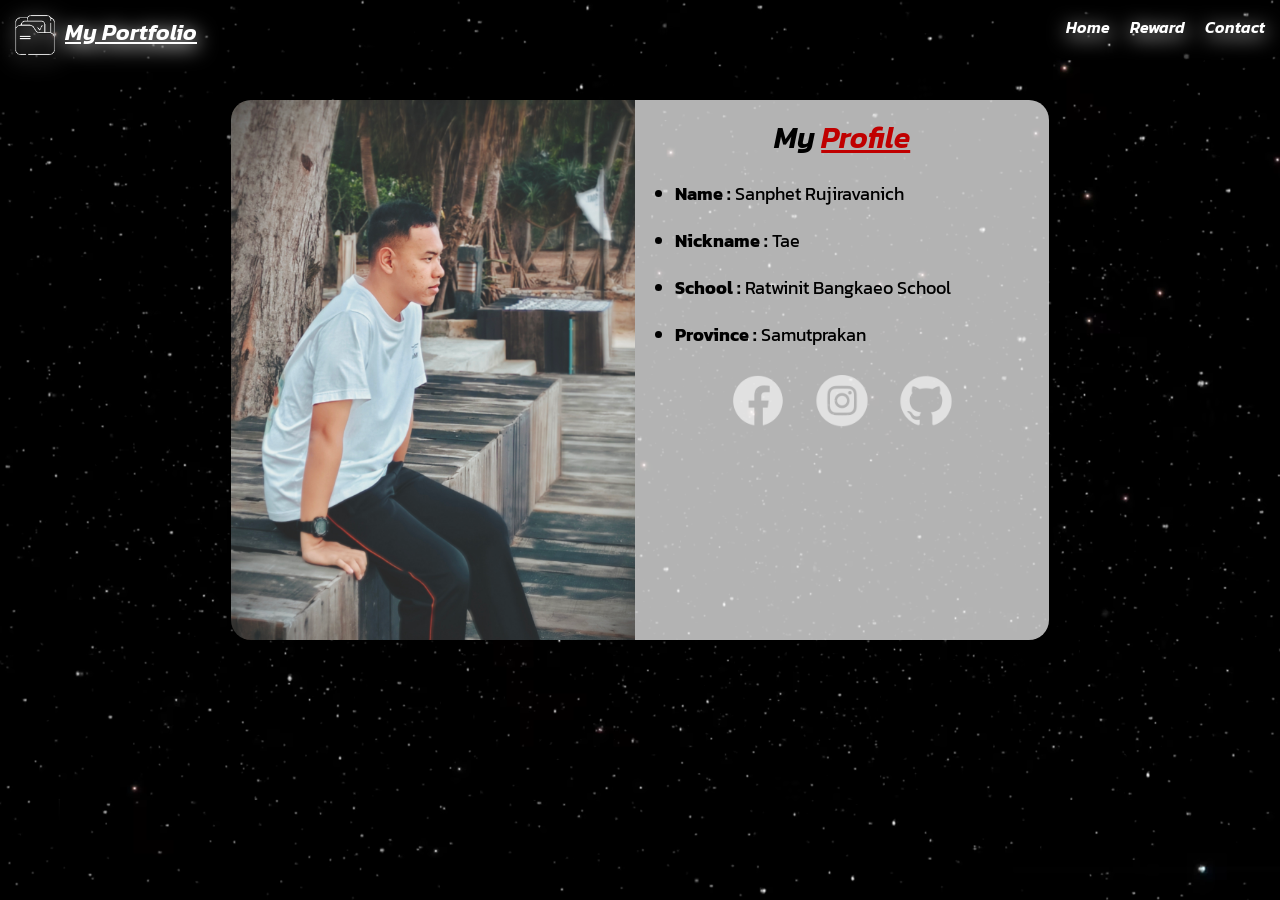
<file: index.html>
<!DOCTYPE html>
<html lang="en">

<head>
    <meta charset="UTF-8">
    <meta name="viewport" content="width=device-width, initial-scale=1.0">
    <title>My Portfolio</title>

    <link rel="stylesheet" href="style.css">
</head>

<body>

    <video src="./source/background-video.webm" autoplay loop></video>

    <nav>
        <section style="display: flex;">
            <img src="./source/icon/portfolio.png" alt="Portfolio Icon" height="40" style="margin-right: 10px;">
            <a id="page_title"><u>My Portfolio</u></a>
        </section>

        <div class="menu">
            <a href="index.html">Home</a>
            <a href="reward.html">Reward</a>
            <a href="contact.html">Contact</a>
        </div>
    </nav>

    <div class="container">
        <img src="source/my_profile.jpg" id="profile_image" class="profile_image">
        <div class="detail">
            <h4>My <font class="text-red"">Profile</font></h4>
            <ul>
                <li><b>Name :</b> Sanphet Rujiravanich</li>
                <li><b>Nickname :</b> Tae</li>
                <li><b>School :</b> Ratwinit Bangkaeo School</li>
                <li><b>Province :</b> Samutprakan</li>
            </ul>
            <div class="social">
                <a href="https://www.facebook.com/sanphet2008" target="_blank"><img src="./source/icon/facebook.png" alt="facebook"></a>
                <a href="https://www.instagram.com/noname.mehappy/" target="_blank"><img src="./source/icon/instagram.png" alt="instagram"></a>
                <a href="https://github.com/shadowdev08" target="_blank"><img src="./source/icon/github.png" alt="github"></a>
            </div>
        </div>
    </div>


    <script src="./index.js"></script>
</body>

</html>
</file>
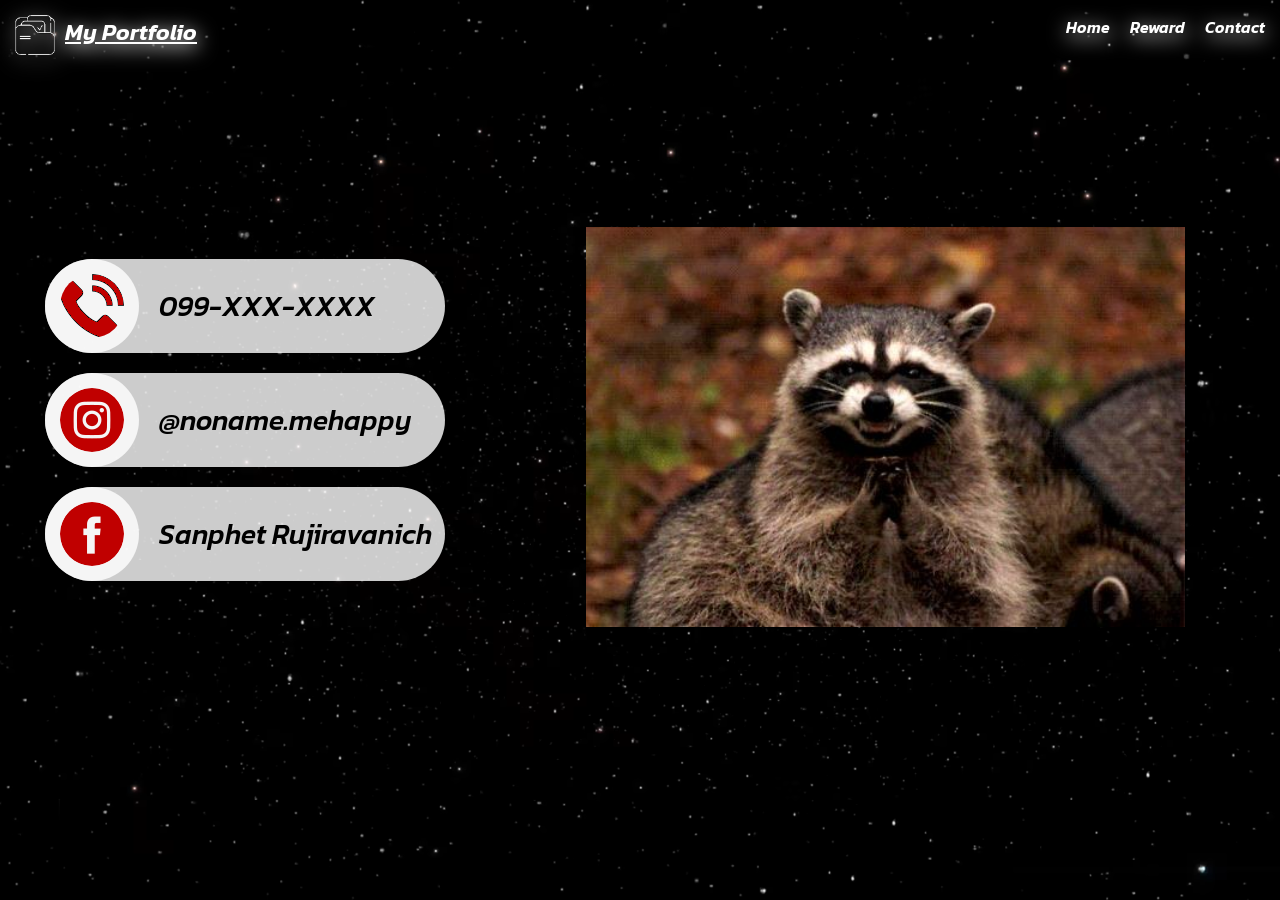
<file: contact.html>
<!DOCTYPE html>
<html lang="en">

<head>
    <meta charset="UTF-8">
    <meta name="viewport" content="width=device-width, initial-scale=1.0">
    <title>My Portfolio</title>

    <link rel="stylesheet" href="contact.css">
</head>

<body>

    <video src="./source/background-video.webm" autoplay loop></video>

    <nav>
        <section style="display: flex;">
            <img src="./source/icon/portfolio.png" alt="Portfolio Icon" height="40" style="margin-right: 10px;">
            <a id="page_title"><u>My Portfolio</u></a>
        </section>

        <div class="menu">
            <a href="index.html">Home</a>
            <a href="reward.html">Reward</a>
            <a href="contact.html">Contact</a>
        </div>
    </nav>

    <div class="container">
        <div class="contact">
            <div class="contact-container">
                <img src="./source/icon/telephone-call.png" class="img-contact">
                <p>099-XXX-XXXX</p>
            </div>
            <div class="contact-container">
                <img src="./source/icon/instagram2.png" class="img-contact">
                <p>@noname.mehappy</p>
            </div>
            <div class="contact-container">
                <img src="./source/icon/facebook2.png" class="img-contact">
                <p>Sanphet Rujiravanich</p>
            </div>
        </div>
        <div class="img_raccon">
            <img src="./source/raccoon.jpg" height="400">
        </div>
    </div>


    <script type="module" src="./script.js"></script>
</body>

</html>
</file>
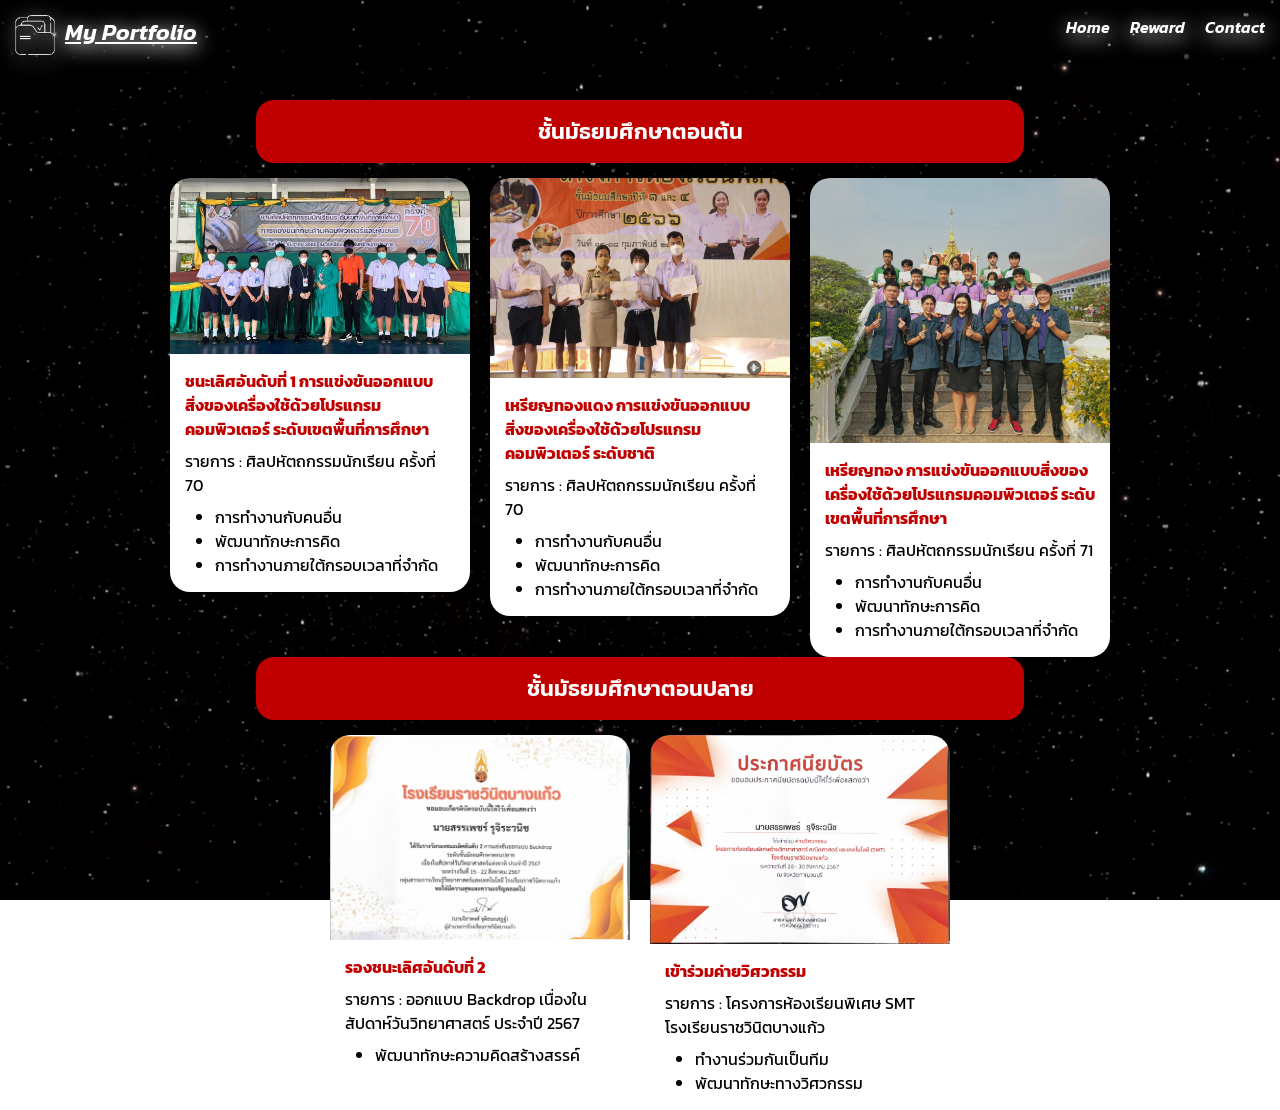
<file: reward.html>
<!DOCTYPE html>
<html lang="en">

<head>
    <meta charset="UTF-8">
    <meta name="viewport" content="width=device-width, initial-scale=1.0">
    <title>My Portfolio</title>

    <link rel="stylesheet" href="reward.css">
</head>

<body>

    <video src="./source/background-video.webm" playsinline autoplay loop></video>

    <nav>
        <section style="display: flex;">
            <img src="./source/icon/portfolio.png" alt="Portfolio Icon" height="40" style="margin-right: 10px;">
            <a id="page_title"><u>My Portfolio</u></a>
        </section>

        <div class="menu">
            <a href="index.html">Home</a>
            <a href="reward.html">Reward</a>
            <a href="contact.html">Contact</a>
        </div>
    </nav>
    <div class="container">
        <h3 class="title">ชั้นมัธยมศึกษาตอนต้น</h3>
        <div class="reward" id="reward1">

        </div>

        <h3 class="title">ชั้นมัธยมศึกษาตอนปลาย</h3>
        <div class="reward" id="reward2">

        </div>
    </div>

    </div>


    <script type="module" src="./script.js"></script>
</body>

</html>
</file>
<file: style.css>
@import url('https://fonts.googleapis.com/css2?family=Kanit:ital,wght@0,300;0,400;0,500;0,600;1,300;1,400;1,500;1,600&display=swap');

* {
    padding: 0;
    margin: 0;
}

:root {
    --main-red: rgb(192, 0, 0);
    --white: rgb(255, 255, 255);
}

body {
    font-family: 'Kanit', sans-serif;
}

video {
    position: fixed;
    top: 0;
    left: 0;
    width: 100%;
    height: 100%;
    object-fit: cover;
    object-position: center;

    z-index: -1;
}

nav {
    display: flex;
    justify-content: space-between;
    padding: 15px;

    a {
        font-weight: 600;
        font-style: italic;
        font-size: 23px;
        color: var(--white);
        cursor: pointer;
    }

    filter: drop-shadow(1px 4px 10px var(--white));
}

.menu {
    display: flex;
    gap: 20px;

    a {
        font-weight: 600;
        font-size: 16px;
        text-decoration: none;
        color: var(--white);
    }

    a:hover {
        color: var(--main-red);
    }
}

.container {
    display: flex;
    justify-content: center;
    margin-top: 30px;
}

.profile_image {
    cursor: pointer;
    height: 60vh;
    border-radius: 20px 0 0 20px;
}

.detail {
    background-color: rgba(255, 255, 255, 0.7);
    width: 30vw;
    padding: 15px;
    border-radius: 0 20px 20px 0;

    h4 {
        text-align: center;
        font-weight: 600;
        font-size: 30px;
        font-style: italic;
        margin-bottom: 20px;
    }

    ul {
        margin-left: 25px;
        font-weight: 400;
        font-size: 18px;

        li {
            margin-bottom: 20px;
        }
    }
}

.text-red {
    color: var(--main-red);
    text-decoration: underline;
}

.social {
    display: flex;
    justify-content: center;
    gap: 20px;

    a {
        transform: scale(.8);
        opacity: 60%;
    }

    a:hover {
        transform: scale(1);
        opacity: 100%;
    }
}
</file>
<file: contact.css>
@import url('https://fonts.googleapis.com/css2?family=Kanit:ital,wght@0,300;0,400;0,500;0,600;1,300;1,400;1,500;1,600&display=swap');

* {
    padding: 0;
    margin: 0;
}

:root {
    --main-red: rgb(192, 0, 0);
    --white: rgb(255, 255, 255);
}

body {
    font-family: 'Kanit', sans-serif;
}

video {
    position: fixed;
    top: 0;
    left: 0;
    width: 100%;
    height: 100%;
    object-fit: cover;
    object-position: center;

    z-index: -1;
}

nav {
    display: flex;
    justify-content: space-between;
    padding: 15px;

    a {
        font-weight: 600;
        font-style: italic;
        font-size: 23px;
        color: var(--white);
        cursor: pointer;
    }

    filter: drop-shadow(1px 4px 10px var(--white));
}

.menu {
    display: flex;
    gap: 20px;

    a {
        font-weight: 600;
        font-size: 16px;
        text-decoration: none;
        color: var(--white);
    }

    a:hover {
        color: var(--main-red);
    }
}

.container {
    display: flex;
    height: 80vh;
    justify-content: space-around;
    align-items: center;

}

.img_raccon {
    padding: 50px;

}

.contact-container {
    display: flex;
    background-color: rgba(255, 255, 255, 0.8);
    width: 400px;
    border-radius: 50px;
    align-items: center;
    margin-bottom: 20px;

    p {
        margin-left: 20px;
        font-size: 28px;
        font-style: italic;
        font-weight: 500;
    }

    p:hover {
        color: var(--main-red);
    }
}

.img-contact {
    background-color: rgba(255, 255, 255, 0.8);
    padding: 15px;
    border-radius: 100%;
}
</file>
<file: reward.css>
@import url('https://fonts.googleapis.com/css2?family=Kanit:ital,wght@0,300;0,400;0,500;0,600;1,300;1,400;1,500;1,600&display=swap');

* {
    padding: 0;
    margin: 0;
}

:root {
    --main-red: rgb(192, 0, 0);
    --white: rgb(255, 255, 255);
}

body {
    font-family: 'Kanit', sans-serif;
}

video {
    position: fixed;
    top: 0;
    left: 0;
    width: 100%;
    height: 100%;
    object-fit: cover;
    object-position: center;

    z-index: -1;
}

nav {
    display: flex;
    justify-content: space-between;
    padding: 15px;

    a {
        font-weight: 600;
        font-style: italic;
        font-size: 23px;
        color: var(--white);
        cursor: pointer;
    }

    filter: drop-shadow(1px 4px 10px var(--white));
}

.menu {
    display: flex;
    gap: 20px;

    a {
        font-weight: 600;
        font-size: 16px;
        text-decoration: none;
        color: var(--white);
    }

    a:hover {
        color: var(--main-red);
    }
}

.title {
        background-color: var(--main-red);
        color: var(--white);
        padding: 15px 0;
        border-radius: 18px;
        width: 60vw;
        text-align: center;

        font-weight: 600;
        font-size: 22px;
    }

.container {
    display: flex;
    flex-direction: column;
    align-items: center;
    margin-top: 30px;
    width: 100vw;
}

.reward {
    display: flex;
    justify-content: center;
    flex-wrap: wrap;
    margin-top: 15px;
    gap: 20px;
}

.card-container {
    width: 300px;
}


.reward_img {
    width: 100%;
    border-radius: 20px 20px 0 0;
}

.reward_detail {
    padding: 15px;
    margin-top: -6px;

    background-color: var(--white);

    border-radius: 0 0 20px 20px;

    b {
        color: var(--main-red);
    }

    p {
        margin-bottom: 8px;
    }
}
</file>
